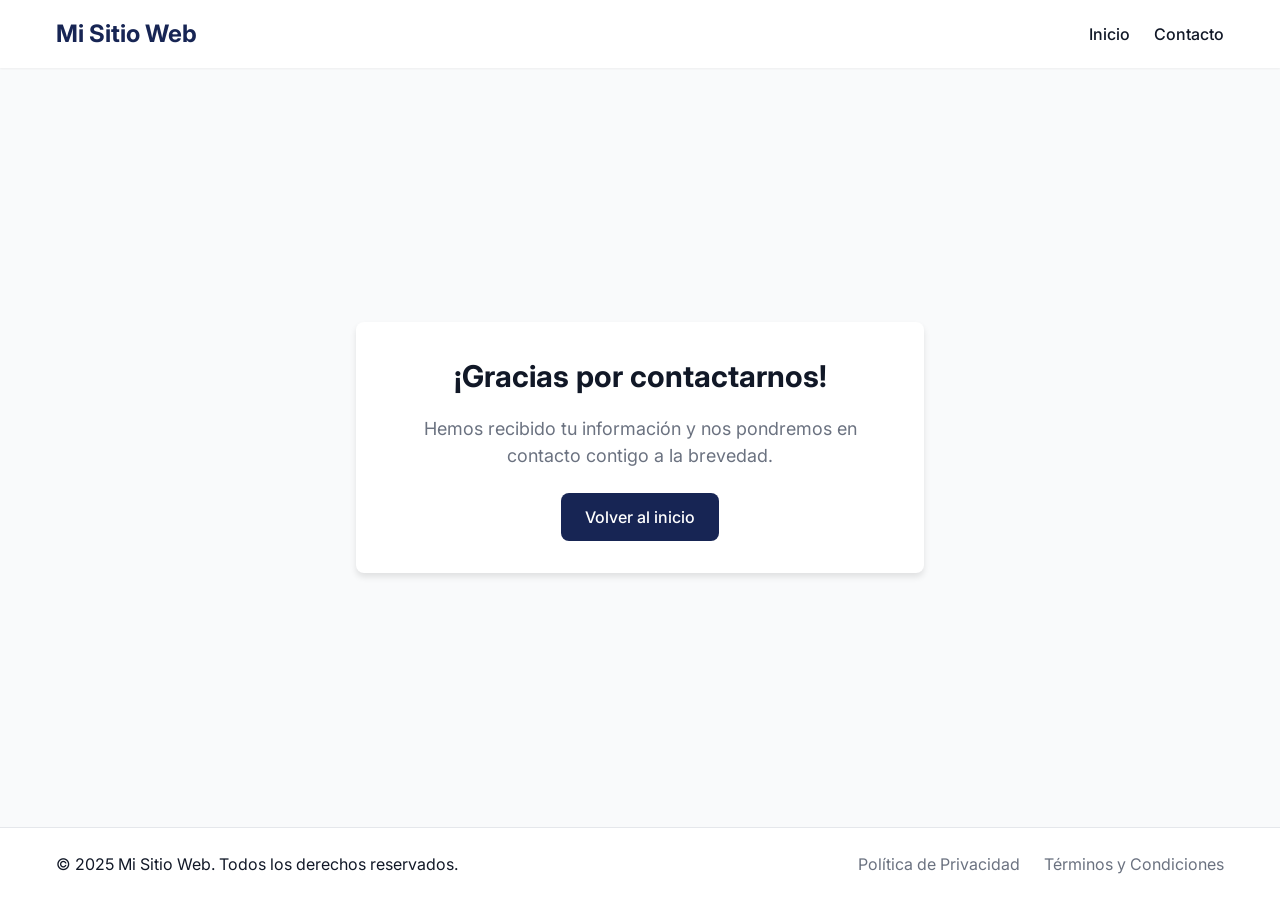
<file: gracias.html>
<!DOCTYPE html>
<html lang="es">
<head>
<!-- Google Tag Manager -->
<script>(function(w,d,s,l,i){w[l]=w[l]||[];w[l].push({'gtm.start':
new Date().getTime(),event:'gtm.js'});var f=d.getElementsByTagName(s)[0],
j=d.createElement(s),dl=l!='dataLayer'?'&l='+l:'';j.async=true;j.src=
'https://www.googletagmanager.com/gtm.js?id='+i+dl;f.parentNode.insertBefore(j,f);
})(window,document,'script','dataLayer','GTM-K5RZC32J');</script>
<!-- End Google Tag Manager -->
    <meta charset="UTF-8">
    <meta name="viewport" content="width=device-width, initial-scale=1.0">
    <title>Gracias por tu mensaje</title>
    <link href="https://fonts.googleapis.com/css2?family=Inter:wght@300;400;500;600;700&display=swap" rel="stylesheet">
    <link rel="stylesheet" href="styles.css">
</head>
<body>
<!-- Google Tag Manager (noscript) -->
<noscript><iframe src="https://www.googletagmanager.com/ns.html?id=GTM-K5RZC32J"
height="0" width="0" style="display:none;visibility:hidden"></iframe></noscript>
<!-- End Google Tag Manager (noscript) -->
    <div class="container">
    <div class="container">
        <!-- Header -->
        <header class="header">
            <div class="header-container">
                <div class="logo">
                    <h1>Mi Sitio Web</h1>
                </div>
                <nav class="navigation">
                    <ul>
                        <li><a href="index.html">Inicio</a></li>
                        <li><a href="index.html#contacto">Contacto</a></li>
                    </ul>
                </nav>
            </div>
        </header>

        <!-- Thank You Content -->
        <section class="thank-you">
            <div class="thank-you-container">
                <div class="thank-you-card">
                    <h2>¡Gracias por contactarnos!</h2>
                    <p>Hemos recibido tu información y nos pondremos en contacto contigo a la brevedad.</p>
                    <a href="index.html" class="btn btn-primary">Volver al inicio</a>
                </div>
            </div>
        </section>
    <script>
      // Recuperar los datos guardados
      let form_phone = localStorage.getItem("form_phone");
      let form_rut = localStorage.getItem("form_rut");

      // Enviar los datos a la capa de datos de GTM
      window.dataLayer = window.dataLayer || [];
      window.dataLayer.push({
          event: "form_send",
          form_phone: form_phone,
          form_rut: form_rut
      });

      // Limpiar los datos para futuras visitas
      localStorage.removeItem("form_phone");
      localStorage.removeItem("form_rut");
    </script>

        <!-- Footer -->
        <footer class="footer">
            <div class="footer-container">
                <p>&copy; 2025 Mi Sitio Web. Todos los derechos reservados.</p>
                <div class="footer-links">
                    <a href="#">Política de Privacidad</a>
                    <a href="#">Términos y Condiciones</a>
                </div>
            </div>
        </footer>
    </div>
</body>
</html>
</file>
<file: styles.css>
/* General Styles */
:root {
    --primary: #172554;
    --primary-hover: #1e3a8a;
    --background: #f9fafb;
    --foreground: #111827;
    --muted: #f3f4f6;
    --muted-foreground: #6b7280;
    --card: #ffffff;
    --card-foreground: #111827;
    --border: #e5e7eb;
    --input: #e5e7eb;
    --radius: 0.5rem;
}

* {
    margin: 0;
    padding: 0;
    box-sizing: border-box;
}

body {
    font-family: 'Inter', sans-serif;
    background-color: var(--background);
    color: var(--foreground);
    line-height: 1.5;
}

.container {
    min-height: 100vh;
    display: flex;
    flex-direction: column;
}

/* Header Styles */
.header {
    background-color: white;
    box-shadow: 0 1px 2px rgba(0, 0, 0, 0.05);
    padding: 1rem 0;
}

.header-container {
    max-width: 1200px;
    margin: 0 auto;
    padding: 0 1rem;
    display: flex;
    justify-content: space-between;
    align-items: center;
}

.logo h1 {
    font-size: 1.5rem;
    font-weight: 700;
    color: var(--primary);
}

.navigation ul {
    display: flex;
    list-style: none;
    gap: 1.5rem;
}

.navigation a {
    text-decoration: none;
    color: var(--foreground);
    font-weight: 500;
    transition: color 0.2s;
}

.navigation a:hover, .navigation a.active {
    color: var(--primary);
}

/* Banner Styles */
.banner {
    padding: 3rem 0;
    background-color: var(--muted);
}

.banner-container {
    max-width: 1200px;
    margin: 0 auto;
    padding: 0 1rem;
    display: grid;
    grid-template-columns: 1fr 1fr;
    gap: 2rem;
    align-items: center;
}

.banner-content h2 {
    font-size: 2.5rem;
    font-weight: 700;
    margin-bottom: 1rem;
    color: var(--foreground);
}

.banner-content p {
    font-size: 1.125rem;
    margin-bottom: 1.5rem;
    color: var(--muted-foreground);
}

.banner-image img {
    width: 100%;
    height: auto;
    border-radius: var(--radius);
    box-shadow: 0 4px 6px rgba(0, 0, 0, 0.1);
}

/* Contact Form Styles */
.contact-form {
    padding: 3rem 0;
}

.form-container {
    max-width: 600px;
    margin: 0 auto;
    padding: 2rem;
    background-color: var(--card);
    border-radius: var(--radius);
    box-shadow: 0 1px 3px rgba(0, 0, 0, 0.1);
}

.form-container h2 {
    font-size: 1.875rem;
    font-weight: 700;
    margin-bottom: 0.5rem;
}

.form-container > p {
    color: var(--muted-foreground);
    margin-bottom: 1.5rem;
}

.form-group {
    margin-bottom: 1.5rem;
}

label {
    display: block;
    font-weight: 500;
    margin-bottom: 0.5rem;
}

input {
    width: 100%;
    padding: 0.75rem;
    border: 1px solid var(--input);
    border-radius: var(--radius);
    font-size: 1rem;
    transition: border-color 0.2s;
}

input:focus {
    outline: none;
    border-color: var(--primary);
}

.error-message {
    color: #ef4444;
    font-size: 0.875rem;
    margin-top: 0.25rem;
}

/* Button Styles */
.btn {
    display: inline-block;
    padding: 0.75rem 1.5rem;
    font-weight: 500;
    text-align: center;
    text-decoration: none;
    border-radius: var(--radius);
    cursor: pointer;
    transition: background-color 0.2s;
    border: none;
    font-size: 1rem;
}

.btn-primary {
    background-color: var(--primary);
    color: white;
}

.btn-primary:hover {
    background-color: var(--primary-hover);
}

/* Thank You Page Styles */
.thank-you {
    flex-grow: 1;
    display: flex;
    align-items: center;
    justify-content: center;
    padding: 2rem 0;
}

.thank-you-container {
    max-width: 600px;
    margin: 0 auto;
    padding: 0 1rem;
}

.thank-you-card {
    background-color: var(--card);
    border-radius: var(--radius);
    padding: 2rem;
    text-align: center;
    box-shadow: 0 4px 6px rgba(0, 0, 0, 0.1);
}

.thank-you-card h2 {
    font-size: 1.875rem;
    font-weight: 700;
    margin-bottom: 1rem;
}

.thank-you-card p {
    color: var(--muted-foreground);
    margin-bottom: 1.5rem;
    font-size: 1.125rem;
}

/* Footer Styles */
.footer {
    background-color: var(--card);
    border-top: 1px solid var(--border);
    padding: 1.5rem 0;
    margin-top: auto;
}

.footer-container {
    max-width: 1200px;
    margin: 0 auto;
    padding: 0 1rem;
    display: flex;
    justify-content: space-between;
    align-items: center;
    flex-wrap: wrap;
    gap: 1rem;
}

.footer-links {
    display: flex;
    gap: 1.5rem;
}

.footer-links a {
    color: var(--muted-foreground);
    text-decoration: none;
    transition: color 0.2s;
}

.footer-links a:hover {
    color: var(--primary);
}

/* Responsive Styles */
@media (max-width: 768px) {
    .banner-container {
        grid-template-columns: 1fr;
    }
    
    .banner-content {
        text-align: center;
    }
    
    .footer-container {
        flex-direction: column;
        text-align: center;
    }
}
</file>
